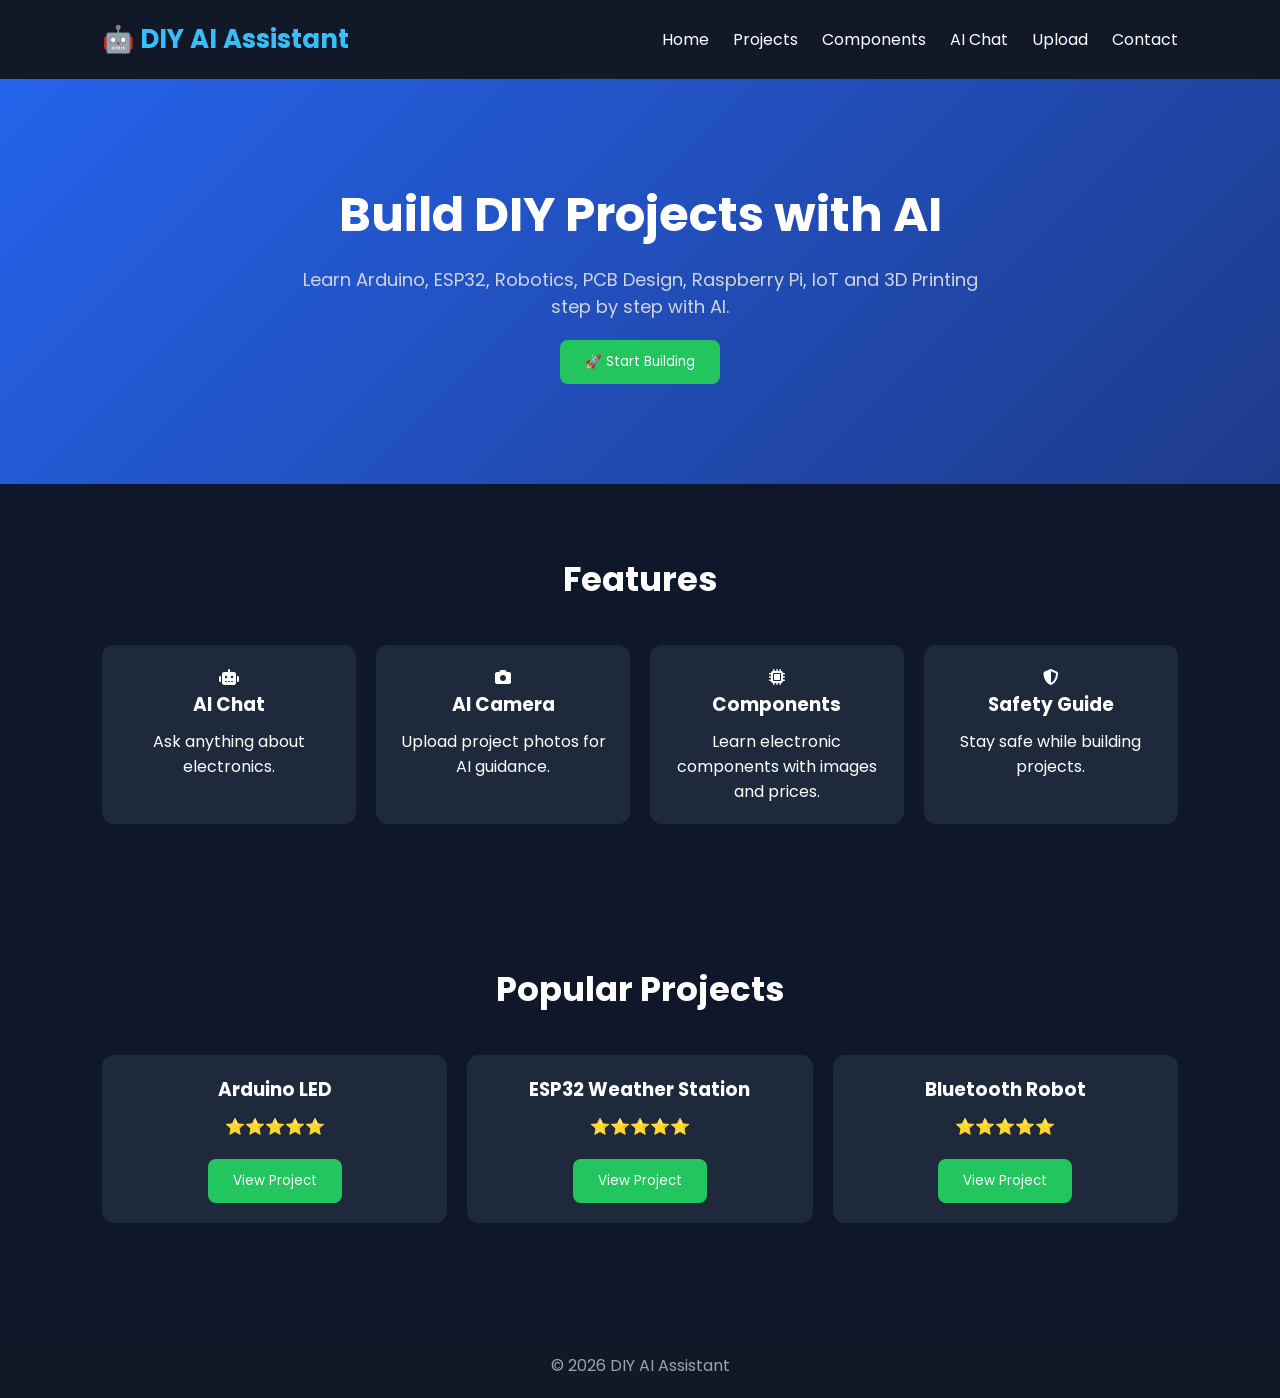
<file: index.html>
<!DOCTYPE html>
<html lang="en">
<head>
    <meta charset="UTF-8">
    <meta name="viewport" content="width=device-width, initial-scale=1.0">
    <title>DIY AI Assistant</title>

    <link rel="stylesheet" href="style.css">

    <link href="https://fonts.googleapis.com/css2?family=Poppins:wght@300;400;600;700&display=swap" rel="stylesheet">

    <link rel="stylesheet"
    href="https://cdnjs.cloudflare.com/ajax/libs/font-awesome/6.5.2/css/all.min.css">
</head>

<body>

<header>
    <div class="logo">
        🤖 DIY AI Assistant
    </div>

    <nav>
        <a href="index.html">Home</a>
        <a href="projects.html">Projects</a>
        <a href="components.html">Components</a>
        <a href="ai-chat.html">AI Chat</a>
        <a href="upload.html">Upload</a>
        <a href="contact.html">Contact</a>
    </nav>
</header>

<section class="hero">
    <h1>Build DIY Projects with AI</h1>

    <p>
        Learn Arduino, ESP32, Robotics, PCB Design,
        Raspberry Pi, IoT and 3D Printing
        step by step with AI.
    </p>

    <a href="dashboard.html">
        <button>🚀 Start Building</button>
    </a>
</section>

<section class="features">

<h2>Features</h2>

<div class="cards">

<div class="card">
<i class="fa-solid fa-robot"></i>
<h3>AI Chat</h3>
<p>Ask anything about electronics.</p>
</div>

<div class="card">
<i class="fa-solid fa-camera"></i>
<h3>AI Camera</h3>
<p>Upload project photos for AI guidance.</p>
</div>

<div class="card">
<i class="fa-solid fa-microchip"></i>
<h3>Components</h3>
<p>Learn electronic components with images and prices.</p>
</div>

<div class="card">
<i class="fa-solid fa-shield-halved"></i>
<h3>Safety Guide</h3>
<p>Stay safe while building projects.</p>
</div>

</div>

</section>

<section class="projects">

<h2>Popular Projects</h2>

<div class="cards">

<div class="project">
<h3>Arduino LED</h3>
<p>⭐⭐⭐⭐⭐</p>
<a href="project-details.html">
<button>View Project</button>
</a>
</div>

<div class="project">
<h3>ESP32 Weather Station</h3>
<p>⭐⭐⭐⭐⭐</p>
<a href="project-details.html">
<button>View Project</button>
</a>
</div>

<div class="project">
<h3>Bluetooth Robot</h3>
<p>⭐⭐⭐⭐⭐</p>
<a href="project-details.html">
<button>View Project</button>
</a>
</div>

</div>

</section>

<footer>

<p>
© 2026 DIY AI Assistant
</p>

</footer>

<script src="script.js"></script>

</body>
</html>
</file>
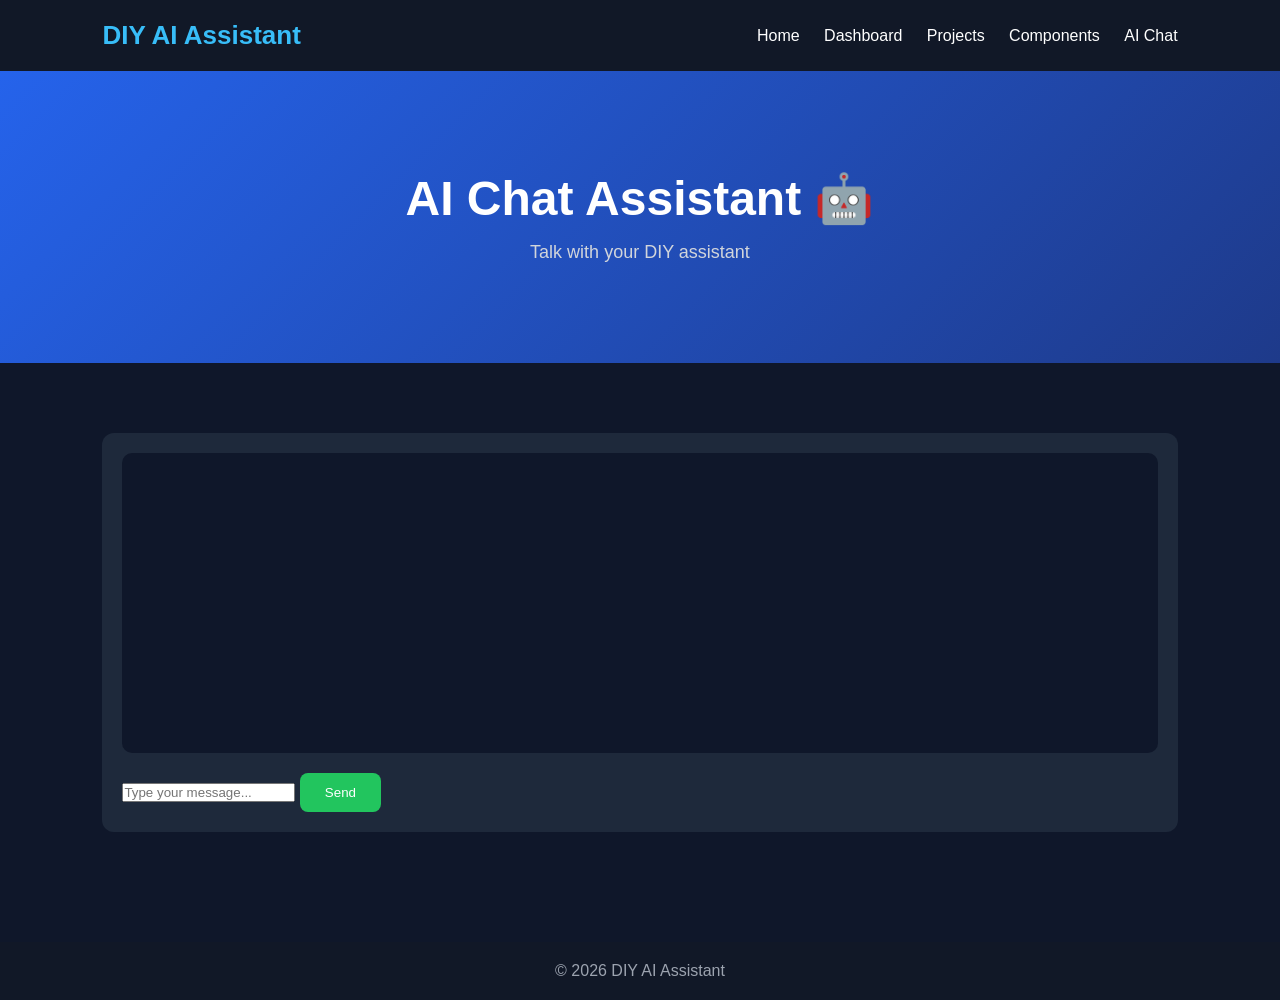
<file: ai-chat.html>
<!DOCTYPE html>
<html lang="en">
<head>
    <meta charset="UTF-8">
    <meta name="viewport" content="width=device-width, initial-scale=1.0">
    <title>AI Chat - DIY AI Assistant</title>
    <link rel="stylesheet" href="style.css">
</head>
<body>

<header>
    <div class="logo">DIY AI Assistant</div>
    <nav>
        <a href="index.html">Home</a>
        <a href="dashboard.html">Dashboard</a>
        <a href="projects.html">Projects</a>
        <a href="components.html">Components</a>
        <a href="ai-chat.html">AI Chat</a>
    </nav>
</header>

<section class="hero">
    <h1>AI Chat Assistant 🤖</h1>
    <p>Talk with your DIY assistant</p>
</section>

<section>

    <div class="cards">

        <div class="card" style="text-align:left;">
            <div id="chatBox" style="height:300px; overflow-y:auto; background:#0f172a; padding:10px; border-radius:10px;"></div>

            <input id="chatInput" type="text" placeholder="Type your message...">

            <button onclick="sendMessage()">Send</button>
        </div>

    </div>

</section>

<footer>
    <p>© 2026 DIY AI Assistant</p>
</footer>

<script src="script.js"></script>

</body>
</html>
</file>
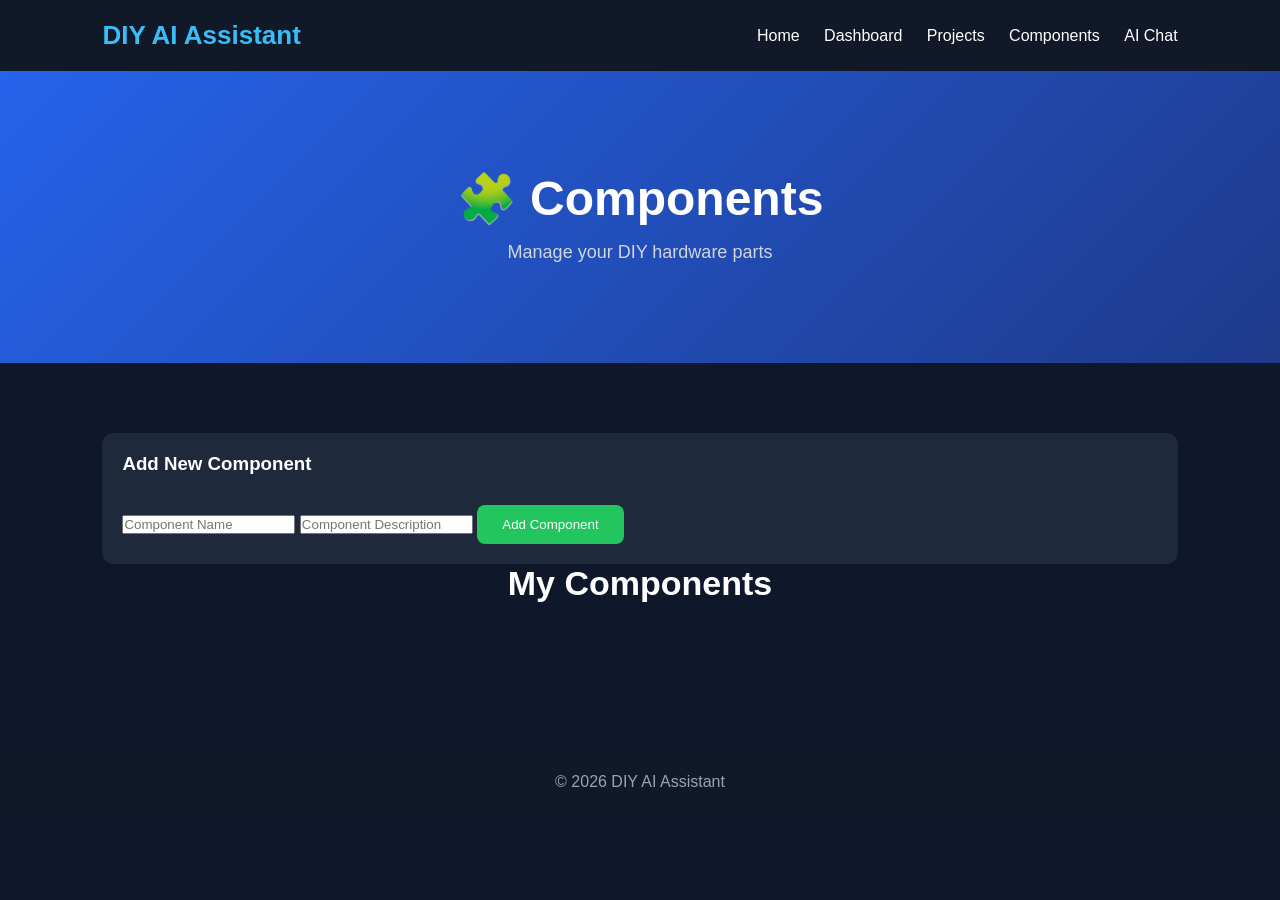
<file: components.html>
<!DOCTYPE html>
<html lang="en">
<head>
    <meta charset="UTF-8">
    <meta name="viewport" content="width=device-width, initial-scale=1.0">
    <title>Components - DIY AI Assistant</title>
    <link rel="stylesheet" href="style.css">
</head>
<body>

<header>
    <div class="logo">DIY AI Assistant</div>
    <nav>
        <a href="index.html">Home</a>
        <a href="dashboard.html">Dashboard</a>
        <a href="projects.html">Projects</a>
        <a href="components.html">Components</a>
        <a href="ai-chat.html">AI Chat</a>
    </nav>
</header>

<section class="hero">
    <h1>🧩 Components</h1>
    <p>Manage your DIY hardware parts</p>
</section>

<section>

    <div class="cards">

        <!-- Add Component Form -->
        <div class="card" style="text-align:left;">
            <h3>Add New Component</h3>

            <input id="compName" type="text" placeholder="Component Name">
            <input id="compDesc" type="text" placeholder="Component Description">

            <button onclick="addComponent()">Add Component</button>
        </div>

    </div>

    <h2>My Components</h2>

    <div class="cards" id="componentList">
        <!-- Components appear here -->
    </div>

</section>

<footer>
    <p>© 2026 DIY AI Assistant</p>
</footer>

<script src="script.js"></script>

<script>
function addComponent() {
    let name = document.getElementById("compName").value;
    let desc = document.getElementById("compDesc").value;

    if (!name || !desc) {
        alert("Please fill all fields");
        return;
    }

    let components = JSON.parse(localStorage.getItem("components")) || [];

    components.push({
        name: name,
        desc: desc
    });

    localStorage.setItem("components", JSON.stringify(components));

    document.getElementById("compName").value = "";
    document.getElementById("compDesc").value = "";

    loadComponents();
}

function loadComponents() {
    let container = document.getElementById("componentList");
    let components = JSON.parse(localStorage.getItem("components")) || [];

    container.innerHTML = "";

    components.forEach((c, index) => {
        container.innerHTML += `
            <div class="card">
                <h3>${c.name}</h3>
                <p>${c.desc}</p>
                <button onclick="deleteComponent(${index})">Delete</button>
            </div>
        `;
    });
}

function deleteComponent(index) {
    let components = JSON.parse(localStorage.getItem("components")) || [];
    components.splice(index, 1);
    localStorage.setItem("components", JSON.stringify(components));
    loadComponents();
}

window.onload = loadComponents;
</script>

</body>
</html>
</file>
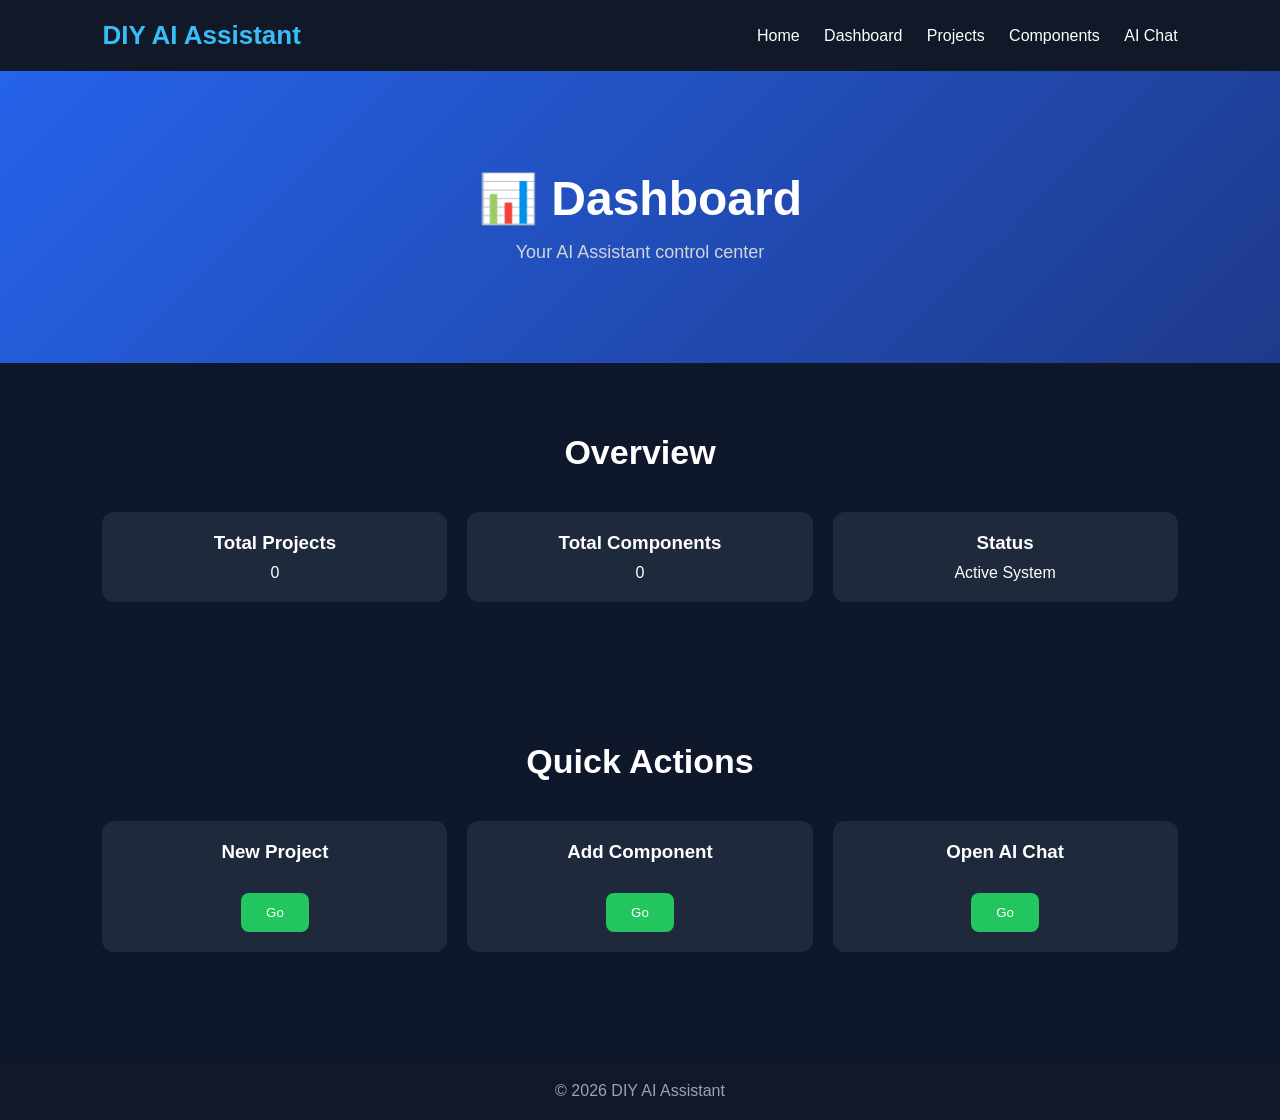
<file: dashboard.html>
<!DOCTYPE html>
<html lang="en">
<head>
    <meta charset="UTF-8">
    <meta name="viewport" content="width=device-width, initial-scale=1.0">
    <title>Dashboard - DIY AI Assistant</title>
    <link rel="stylesheet" href="style.css">
</head>
<body>

<header>
    <div class="logo">DIY AI Assistant</div>
    <nav>
        <a href="index.html">Home</a>
        <a href="dashboard.html">Dashboard</a>
        <a href="projects.html">Projects</a>
        <a href="components.html">Components</a>
        <a href="ai-chat.html">AI Chat</a>
    </nav>
</header>

<section class="hero">
    <h1>📊 Dashboard</h1>
    <p>Your AI Assistant control center</p>
</section>

<section>

    <h2>Overview</h2>

    <div class="cards">

        <div class="card">
            <h3>Total Projects</h3>
            <p id="projectCount">0</p>
        </div>

        <div class="card">
            <h3>Total Components</h3>
            <p id="componentCount">0</p>
        </div>

        <div class="card">
            <h3>Status</h3>
            <p>Active System</p>
        </div>

    </div>

</section>

<section>

    <h2>Quick Actions</h2>

    <div class="cards">

        <div class="card">
            <h3>New Project</h3>
            <button onclick="location.href='projects.html'">Go</button>
        </div>

        <div class="card">
            <h3>Add Component</h3>
            <button onclick="location.href='components.html'">Go</button>
        </div>

        <div class="card">
            <h3>Open AI Chat</h3>
            <button onclick="location.href='ai-chat.html'">Go</button>
        </div>

    </div>

</section>

<footer>
    <p>© 2026 DIY AI Assistant</p>
</footer>

<script src="script.js"></script>

<script>
function loadDashboard() {
    let projects = JSON.parse(localStorage.getItem("projects")) || [];
    let components = JSON.parse(localStorage.getItem("components")) || [];

    document.getElementById("projectCount").innerText = projects.length;
    document.getElementById("componentCount").innerText = components.length;
}

window.onload = loadDashboard;
</script>

</body>
</html>
</file>
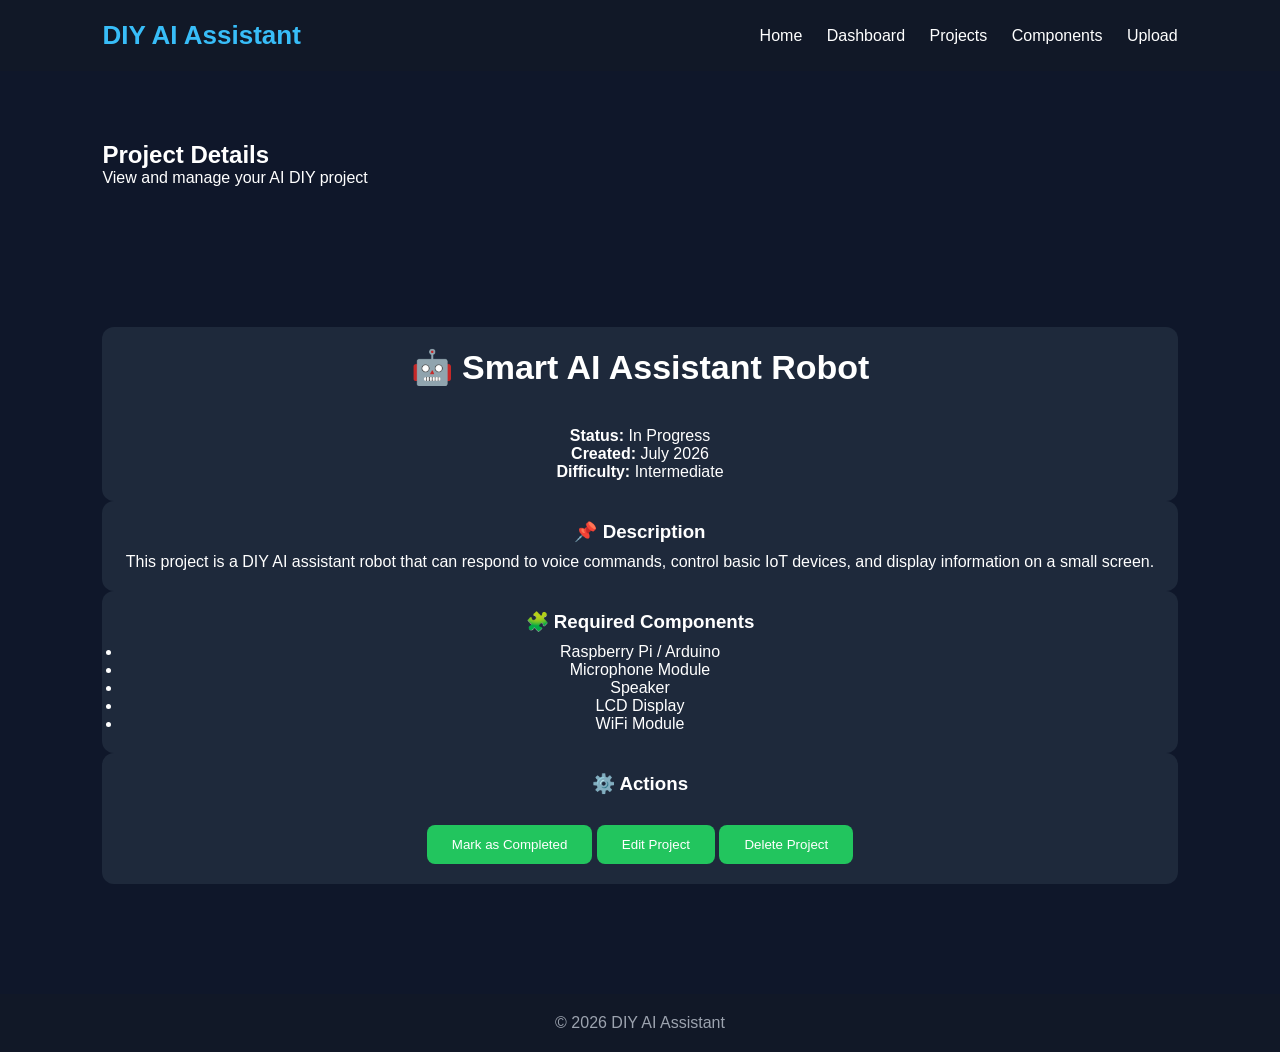
<file: project-details.html>
<!DOCTYPE html>
<html lang="en">
<head>
    <meta charset="UTF-8">
    <meta name="viewport" content="width=device-width, initial-scale=1.0">
    <title>Project Details - DIY AI Assistant</title>
    <link rel="stylesheet" href="style.css">
</head>
<body>

    <!-- Navbar -->
    <header class="navbar">
        <div class="logo">DIY AI Assistant</div>
        <nav>
            <a href="index.html">Home</a>
            <a href="dashboard.html">Dashboard</a>
            <a href="projects.html">Projects</a>
            <a href="components.html">Components</a>
            <a href="upload.html">Upload</a>
        </nav>
    </header>

    <!-- Project Header -->
    <section class="page-header">
        <h1>Project Details</h1>
        <p>View and manage your AI DIY project</p>
    </section>

    <!-- Project Info -->
    <section class="container">

        <div class="card">
            <h2>🤖 Smart AI Assistant Robot</h2>
            <p><strong>Status:</strong> <span class="status in-progress">In Progress</span></p>
            <p><strong>Created:</strong> July 2026</p>
            <p><strong>Difficulty:</strong> Intermediate</p>
        </div>

        <div class="card">
            <h3>📌 Description</h3>
            <p>
                This project is a DIY AI assistant robot that can respond to voice commands,
                control basic IoT devices, and display information on a small screen.
            </p>
        </div>

        <div class="card">
            <h3>🧩 Required Components</h3>
            <ul>
                <li>Raspberry Pi / Arduino</li>
                <li>Microphone Module</li>
                <li>Speaker</li>
                <li>LCD Display</li>
                <li>WiFi Module</li>
            </ul>
        </div>

        <div class="card">
            <h3>⚙️ Actions</h3>
            <button onclick="markProgress()">Mark as Completed</button>
            <button onclick="editProject()">Edit Project</button>
            <button onclick="deleteProject()">Delete Project</button>
        </div>

    </section>

    <!-- Footer -->
    <footer>
        <p>© 2026 DIY AI Assistant</p>
    </footer>

    <script src="script.js"></script>

    <script>
        function markProgress() {
            alert("Project marked as completed!");
        }

        function editProject() {
            alert("Edit mode opened (connect to backend later).");
        }

        function deleteProject() {
            const confirmDelete = confirm("Are you sure you want to delete this project?");
            if (confirmDelete) {
                alert("Project deleted (frontend only demo).");
            }
        }
    </script>

</body>
</html>
</file>
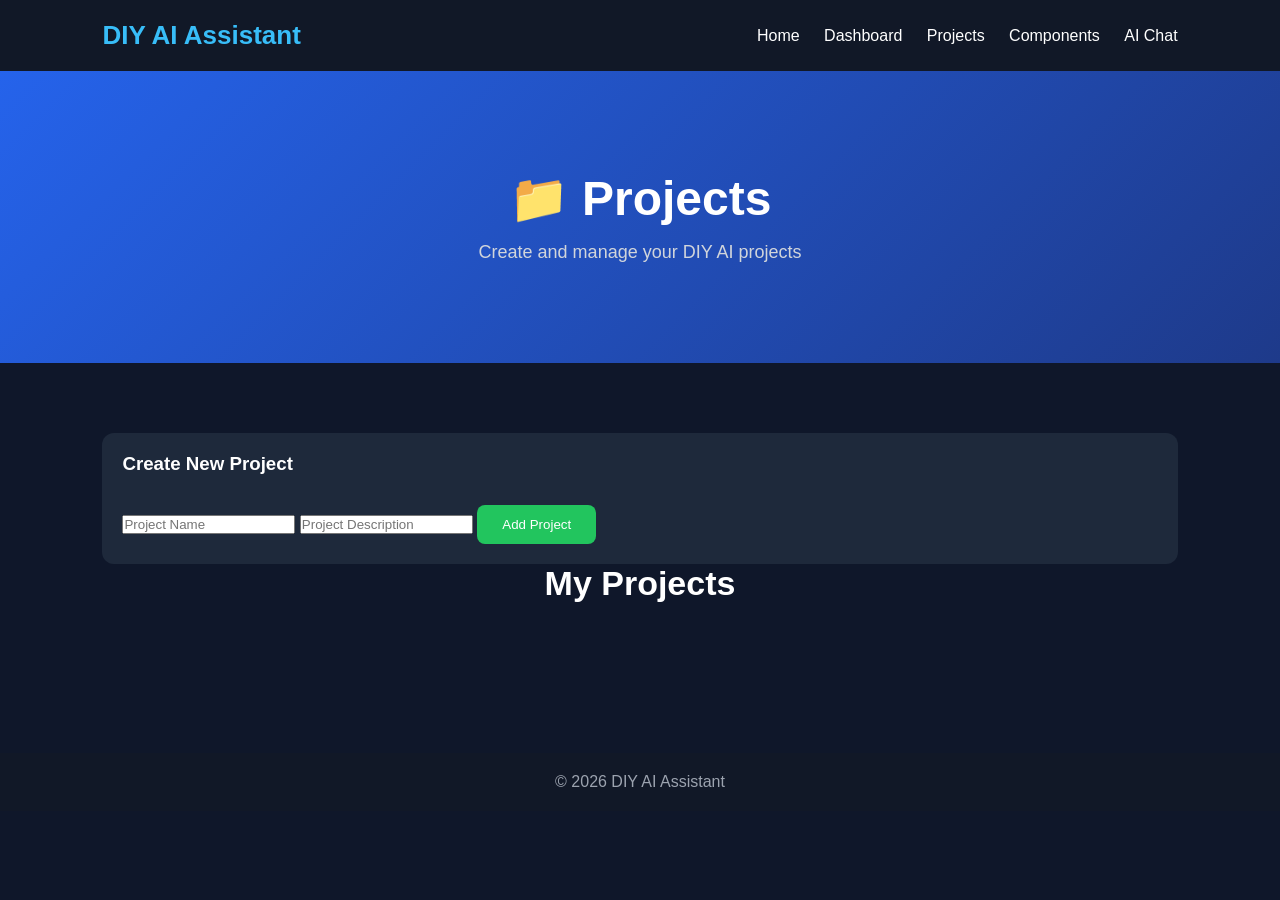
<file: projects.html>
<!DOCTYPE html>
<html lang="en">
<head>
    <meta charset="UTF-8">
    <meta name="viewport" content="width=device-width, initial-scale=1.0">
    <title>Projects - DIY AI Assistant</title>
    <link rel="stylesheet" href="style.css">
</head>
<body>

<header>
    <div class="logo">DIY AI Assistant</div>
    <nav>
        <a href="index.html">Home</a>
        <a href="dashboard.html">Dashboard</a>
        <a href="projects.html">Projects</a>
        <a href="components.html">Components</a>
        <a href="ai-chat.html">AI Chat</a>
    </nav>
</header>

<section class="hero">
    <h1>📁 Projects</h1>
    <p>Create and manage your DIY AI projects</p>
</section>

<section>

    <div class="cards">

        <!-- Add Project Form -->
        <div class="card" style="text-align:left;">
            <h3>Create New Project</h3>

            <input id="projectName" type="text" placeholder="Project Name">
            <input id="projectDesc" type="text" placeholder="Project Description">

            <button onclick="createProject()">Add Project</button>
        </div>

    </div>

    <h2>My Projects</h2>

    <div class="cards" id="projectList">
        <!-- Projects will appear here -->
    </div>

</section>

<footer>
    <p>© 2026 DIY AI Assistant</p>
</footer>

<script src="script.js"></script>

<script>
function createProject() {
    let name = document.getElementById("projectName").value;
    let desc = document.getElementById("projectDesc").value;

    if (!name || !desc) {
        alert("Please fill all fields");
        return;
    }

    let projects = JSON.parse(localStorage.getItem("projects")) || [];

    projects.push({
        name: name,
        desc: desc
    });

    localStorage.setItem("projects", JSON.stringify(projects));

    document.getElementById("projectName").value = "";
    document.getElementById("projectDesc").value = "";

    loadProjects();
}

function loadProjects() {
    let container = document.getElementById("projectList");
    let projects = JSON.parse(localStorage.getItem("projects")) || [];

    container.innerHTML = "";

    projects.forEach((p, index) => {
        container.innerHTML += `
            <div class="card">
                <h3>${p.name}</h3>
                <p>${p.desc}</p>
                <button onclick="deleteProject(${index})">Delete</button>
            </div>
        `;
    });
}

function deleteProject(index) {
    let projects = JSON.parse(localStorage.getItem("projects")) || [];
    projects.splice(index, 1);
    localStorage.setItem("projects", JSON.stringify(projects));
    loadProjects();
}

window.onload = loadProjects;
</script>

</body>
</html>
</file>
<file: style.css>
/* ===== DIY AI Assistant FINAL STYLE ===== */

* {
    margin: 0;
    padding: 0;
    box-sizing: border-box;
    font-family: 'Poppins', sans-serif;
}

body {
    background: #0f172a;
    color: white;
}

/* ===== HEADER ===== */
header {
    background: #111827;
    display: flex;
    justify-content: space-between;
    align-items: center;
    padding: 20px 8%;
    position: sticky;
    top: 0;
    z-index: 1000;
}

.logo {
    font-size: 26px;
    font-weight: bold;
    color: #38bdf8;
}

nav a {
    color: white;
    text-decoration: none;
    margin-left: 20px;
    transition: 0.3s;
}

nav a:hover {
    color: #38bdf8;
}

/* ===== HERO ===== */
.hero {
    text-align: center;
    padding: 100px 20px;
    background: linear-gradient(135deg, #2563eb, #1e3a8a);
}

.hero h1 {
    font-size: 48px;
    margin-bottom: 15px;
}

.hero p {
    font-size: 18px;
    color: #d1d5db;
    max-width: 700px;
    margin: auto;
}

/* ===== BUTTON ===== */
button {
    margin-top: 20px;
    background: #22c55e;
    color: white;
    border: none;
    padding: 12px 25px;
    border-radius: 8px;
    cursor: pointer;
    transition: 0.3s;
}

button:hover {
    background: #16a34a;
    transform: translateY(-2px);
}

/* ===== SECTIONS ===== */
section {
    padding: 70px 8%;
}

section h2 {
    text-align: center;
    margin-bottom: 40px;
    font-size: 34px;
}

/* ===== CARDS GRID ===== */
.cards {
    display: grid;
    grid-template-columns: repeat(auto-fit, minmax(250px, 1fr));
    gap: 20px;
}

/* ===== CARD ===== */
.card, .project {
    background: #1e293b;
    padding: 20px;
    border-radius: 12px;
    text-align: center;
    transition: 0.3s;
}

.card:hover, .project:hover {
    transform: translateY(-6px);
    box-shadow: 0 10px 25px rgba(0,0,0,0.3);
}

.card h3, .project h3 {
    margin-bottom: 10px;
}

/* ===== FOOTER ===== */
footer {
    text-align: center;
    background: #111827;
    padding: 20px;
    color: #9ca3af;
    margin-top: 40px;
}

/* ===== RESPONSIVE ===== */
@media (max-width: 768px) {
    header {
        flex-direction: column;
    }

    nav {
        margin-top: 10px;
    }

    nav a {
        margin: 10px;
        display: inline-block;
    }

    .hero h1 {
        font-size: 32px;
    }

    .hero p {
        font-size: 16px;
    }
}
</file>
